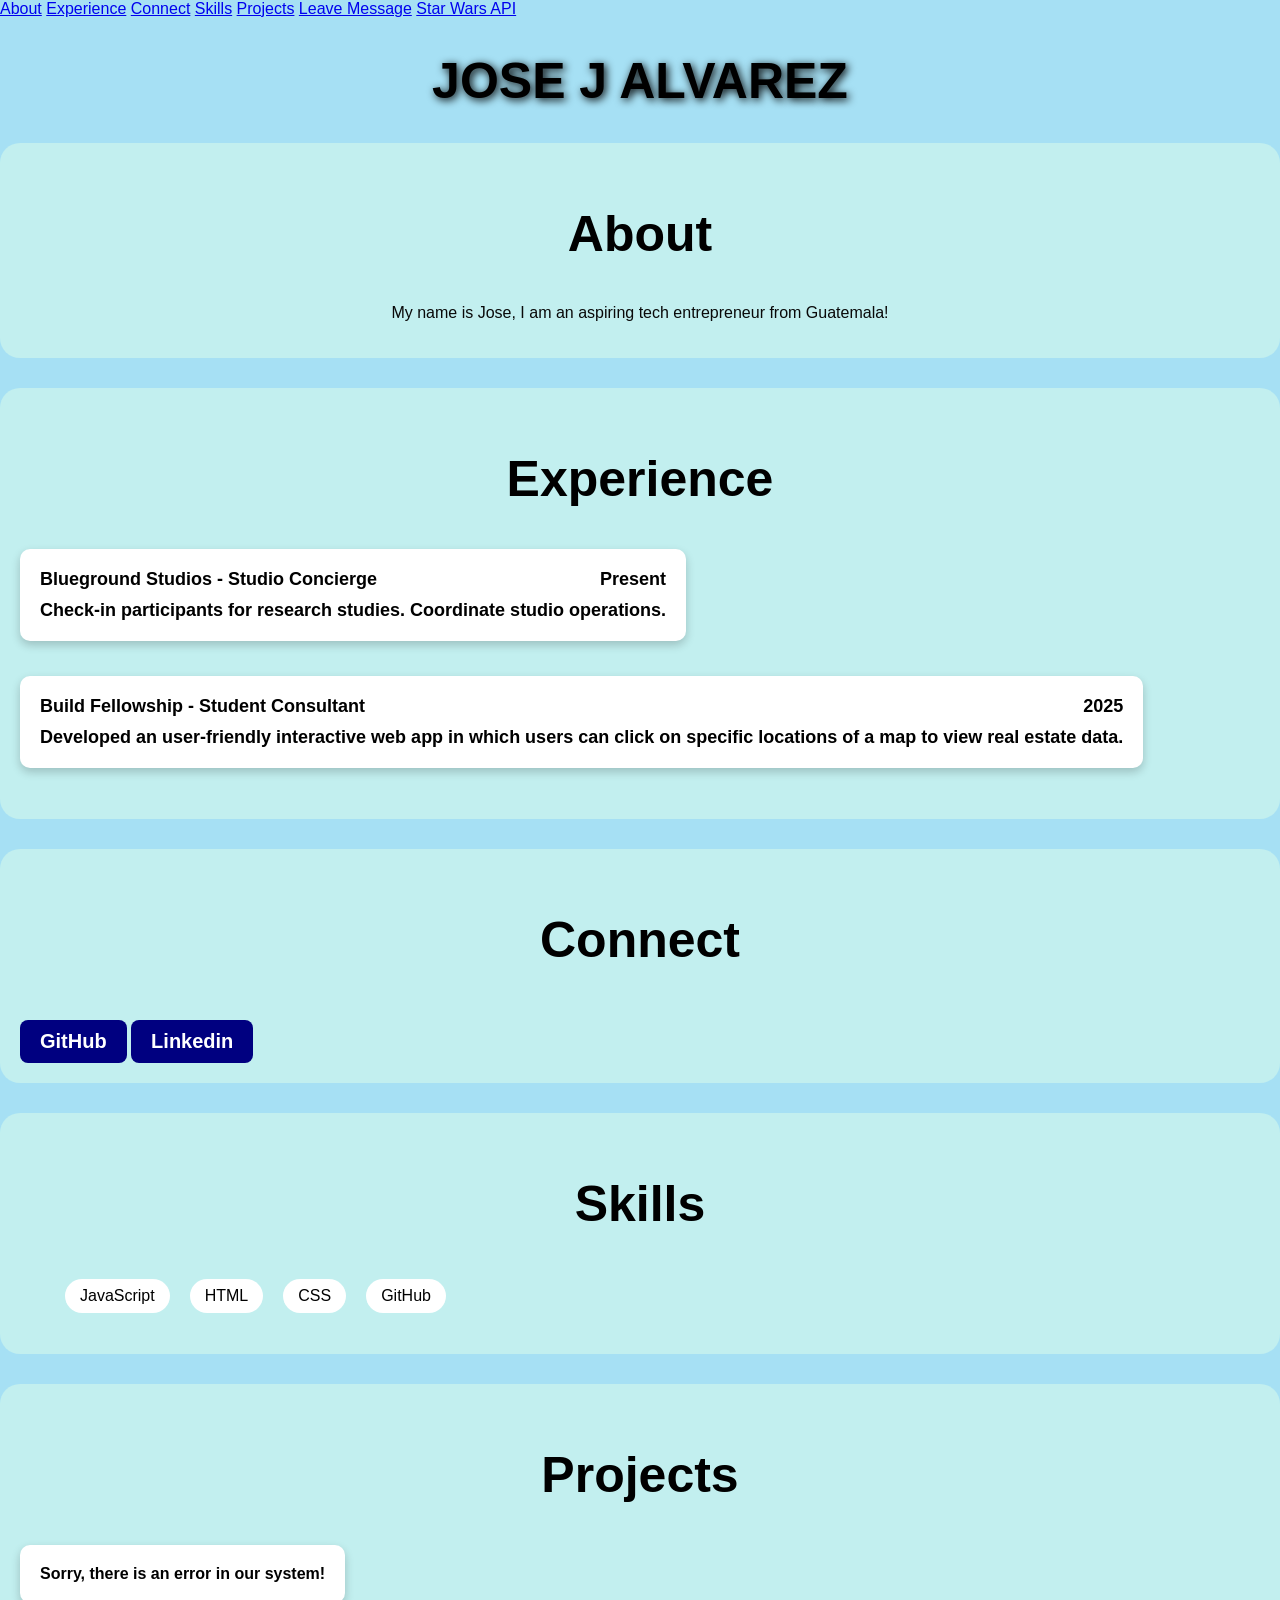
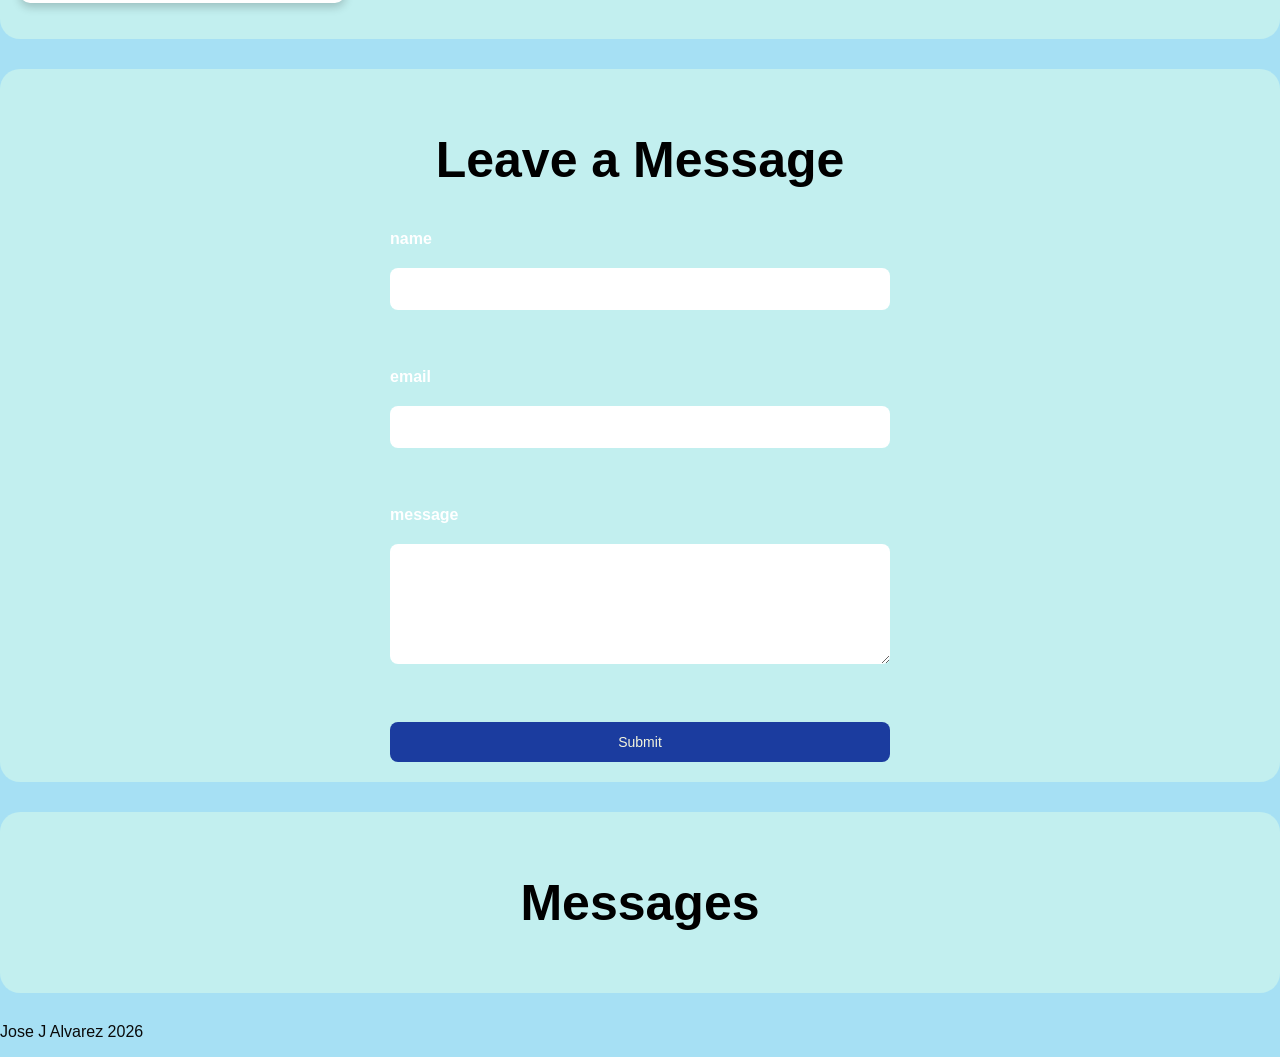
<file: index.html>
<!DOCTYPE html>
<html>

<head>
    <title>
        Jose A's Portfolio
    </title>
    <meta name="author" content="Jose J Alvarez">
    <link rel="stylesheet" href="css/index.css" />

</head>
<body>
        <nav>
    <a href="#About">About</a>
    <a href="#Experience">Experience</a>
    <a href="#Connect">Connect</a>
    <a href="#Skills">Skills</a>
    <a href="#Projects">Projects</a>
    <a href="#LeaveMessage">Leave Message</a>
    <a href="starwars.html">Star Wars API</a>
    </nav>
    <h1> Jose J Alvarez </h1>
    <section id="About">
    <h2>About</h2>
    <p> 
        My name is Jose, I am an aspiring tech entrepreneur from Guatemala!
    </p>
    </section>
    <section id="Experience">
    <h2>Experience</h2>
    <ul>
<li>
      <div class="experience-top">
        <div class="job-title">
          Blueground Studios - Studio Concierge
        </div>

        <div class="job-date">
          Present
        </div>
      </div>

      <div class="job-description">
        Check-in participants for research studies. Coordinate studio operations.
      </div>
    </li>

    <li>
      <div class="experience-top">
        <div class="job-title">
          Build Fellowship - Student Consultant
        </div>

        <div class="job-date">
          2025
        </div>
      </div>

      <div class="job-description">
        Developed an user-friendly interactive web app in which users can click on specific locations of a map to view real estate data.
      </div>
    </li>

  </ul>
    </section>
    <section id="Connect">
    <h2> Connect
    </h2>
        <a href= "https://github.com/josea4599">GitHub</a>
        <a href= "https://www.linkedin.com/in/jose-j-alvarez-152a591b1/">Linkedin</a>
        </section>

    <section id="Skills">
    <h2>Skills</h2>
    <ul></ul>
    </section>

    <section id="Projects"> 
        <h2>Projects</h2>
        <ul></ul>
    </section>
    <section id="LeaveMessage">
        <h2>Leave a Message</h2>
        <form name="leave_message">
            <label>name</label>
            <input type="text" name="usersName" required>
            <br>

            <label>email</label>
            <input type="email" name="usersEmail" required>
            <br>
            
            <label>message</label>
            <textarea name="usersMessage" required></textarea>
            <br>

            <button type="submit">
                Submit
            </button>

        </form>

        </section>
    <section id="messages">
        <h2>Messages</h2>
        <ul>

        </ul>
    </section>


    <script src="js/index.js"></script>
</body>


</html>
</file>
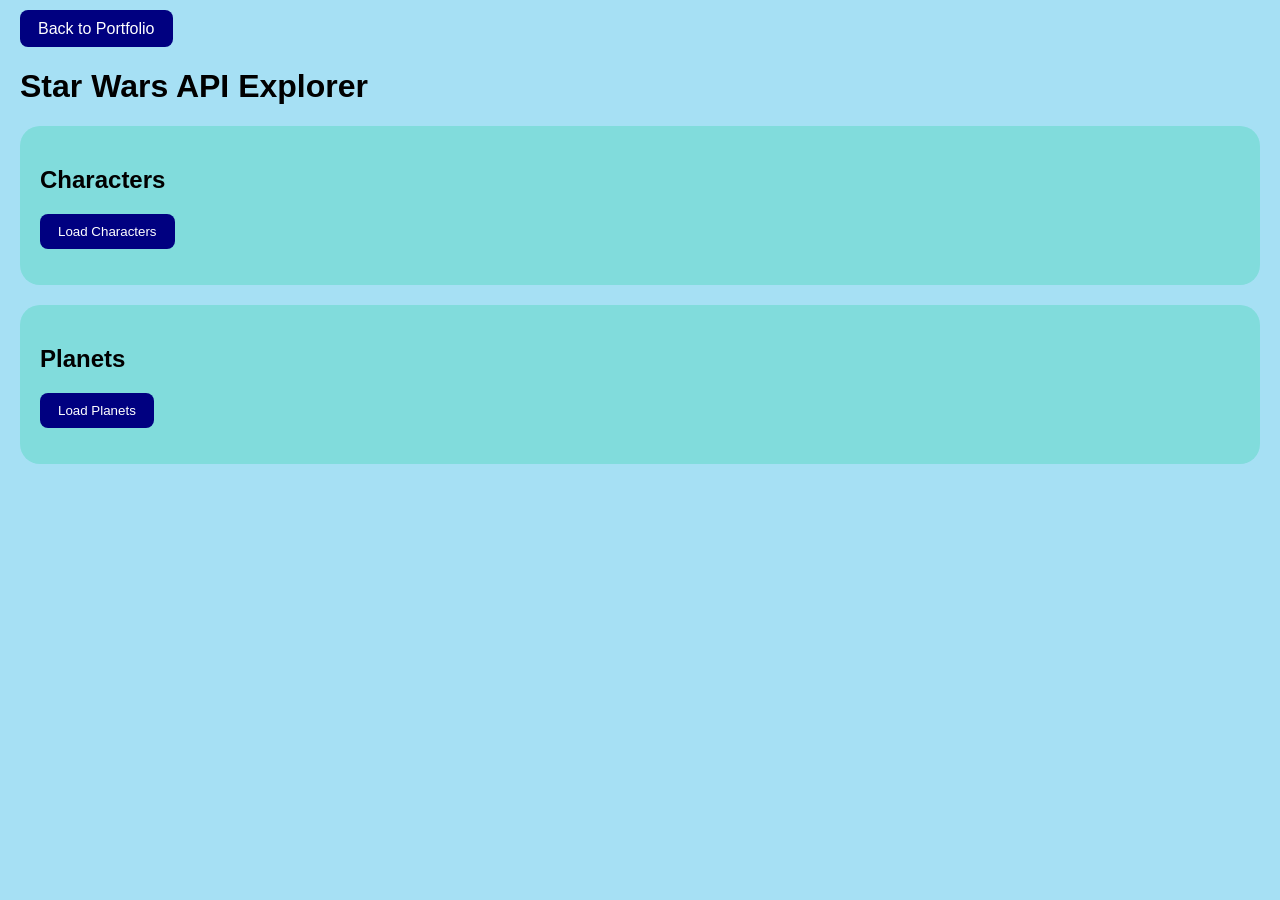
<file: starwars.html>
<!DOCTYPE html>
<html>
<head>
  <title>Star Wars API</title>
  <meta name="author" content="Jose J Alvarez">
  <link rel="stylesheet" href="css/starwars.css">
</head>

<body>
  <nav>
    <a href="index.html">Back to Portfolio</a>
  </nav>

  <h1>Star Wars API Explorer</h1>

  <section>
    <h2>Characters</h2>
    <button id="loadPeople">Load Characters</button>
    <ul id="peopleList"></ul>
  </section>

  <section>
    <h2>Planets</h2>
    <button id="loadPlanets">Load Planets</button>
    <ul id="planetList"></ul>
  </section>

  <script src="js/starwars.js"></script>
</body>
</html>
</file>
<file: css/index.css>
body {
  background-color: rgb(166, 224, 244);
  font-family: Arial, sans-serif;
  color: rgb(9, 9, 9);
  margin: 0;
}

section {
  margin: 30px 0;
  padding: 20px;
  background-color: rgb(194, 239, 239);
  border-radius: 20px;
}

h1 {
  text-align: center;
  font-size: 50px;
  font-weight: bold;
  color:black;
  text-transform: uppercase;
  text-shadow: 2px 2px 8px black;
}

h2 {
   text-align: center;
  font-size: 50px;
  font-weight: bold;
  color:black;
}

#About {
  text-align: center;
}
#Experience ul {
  display: flex;
  flex-wrap: wrap;
  gap: 20px;
  padding: 0;
}

#Experience li {
  background-color: white;
  color: black;

  padding: 20px;
  margin-bottom: 15px;

  border-radius: 10px;

  list-style: none;

  font-size: 18px;
  font-weight: 600;

  box-shadow: 0px 4px 10px rgba(0,0,0,0.2);
}

.experience-top {
  display: flex;

  justify-content: space-between;

  align-items: center;

  margin-bottom: 10px;
}

#Connect a {
  display: flex;
  flex-wrap: wrap;
  gap: 20px;

  color: white;
  text-decoration: none;
  font-size: 20px;
  font-weight: bold;

  background-color: navy;

  padding: 10px 20px;

  border-radius: 8px;

  display: inline-block;

  margin-top: 10px;
}

#Skills li {

    background-color: white;
    color: black;

    padding: 8px 15px;

    margin: 5px;

    border-radius: 20px;

    list-style: none;
}

#Skills ul {
  display: flex;
  flex-wrap: wrap;
  gap: 10px;
}

#LeaveMessage form {
  display: flex;
  flex-direction: column;
  gap:20px;
  max-width: 500px;
  margin: 0 auto;
}

#LeaveMessage input,
#LeaveMessage textarea {
  padding: 12px;
  border: none;
  border-radius: 8px;
  font-size: 16px;
  width: 100%;
  box-sizing: border-box;
}

#LeaveMessage textarea {
  min-height: 120px;
  resize: vertical;
}

#LeaveMessage input:focus,
#LeaveMessage textarea:focus {
  outline: 2px solid navy;
}

#LeaveMessage label {
  font-weight: bold;
  color: white;
}

#LeaveMessage button {
  background-color: rgb(27, 60, 159);
  color: beige;
  border: none;
  padding: 12px;
  border-radius: 8px;
  font-size: 14px;
  cursor: pointer;

}

#Projects ul {
  display: flex;
  flex-wrap: wrap;
  gap: 20px;
  padding: 0;
}

#Projects li {
  list-style: none;

  background-color: white;
  color: black;

  padding: 20px;

  border-radius: 10px;

  box-shadow: 0px 4px 10px rgba(0, 0, 0, 0.2);

  min-width: 200px;

  font-weight: bold;
}

#Projects li:hover {
  transform: translateY(-5px);
}

#Projects a {
  text-decoration: none;
  color: navy;
  font-weight: bold;
}

#Projects a:hover {
  color: darkred;
}
</file>
<file: css/starwars.css>
body {
  background-color: rgb(166, 224, 244);
  font-family: Arial, sans-serif;
  margin: 0;
  padding: 20px;
}

nav {
  margin-bottom: 30px;
}

nav a,
button {
  background-color: navy;
  color: white;
  text-decoration: none;
  border: none;
  padding: 10px 18px;
  border-radius: 8px;
  cursor: pointer;
}

section {
  background-color: rgb(129, 220, 220);
  padding: 20px;
  margin: 20px 0;
  border-radius: 20px;
}

ul {
  padding: 0;
}

li {
  list-style: none;
  background-color: white;
  margin: 10px 0;
  padding: 15px;
  border-radius: 10px;
}
</file>
